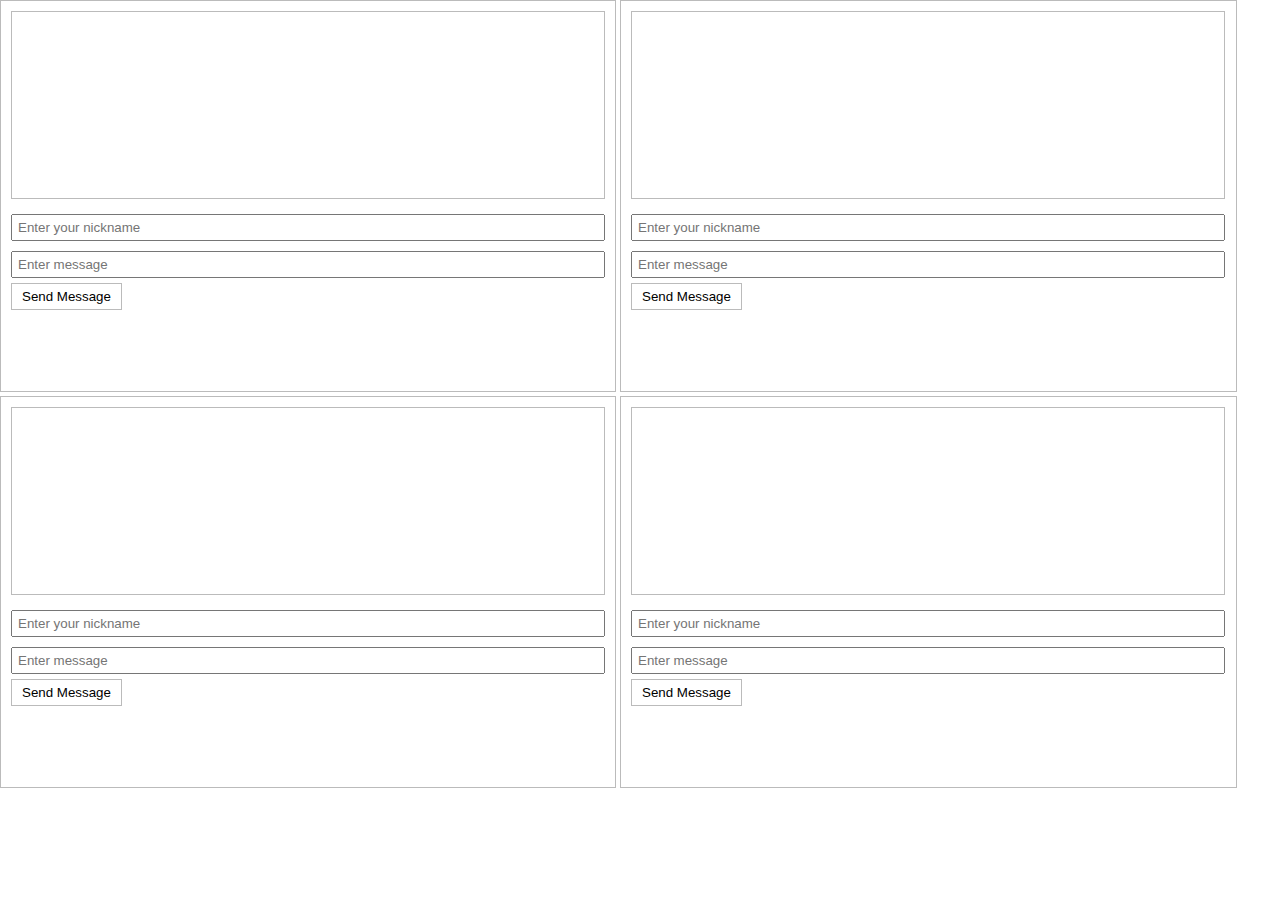
<file: index.html>
<!DOCTYPE html>
<html>
<head>
  <meta charset="utf-8"> 
  <meta name="viewport" content="width=device-width, user-scalable=no">
  <title>Simple IM-Client</title>
  <link rel="stylesheet" href="css/style.css" />
</head>
<body>
  <iframe class="chatFrame" src="client.html"></iframe>
  <iframe class="chatFrame" src="client.html"></iframe>
  <iframe class="chatFrame" src="client.html"></iframe>
  <iframe class="chatFrame" src="client.html"></iframe>
  
  <script src="js/base.js"></script>
  <script>
    imchat.cover.init();
  </script>
</body>
</html>
</file>
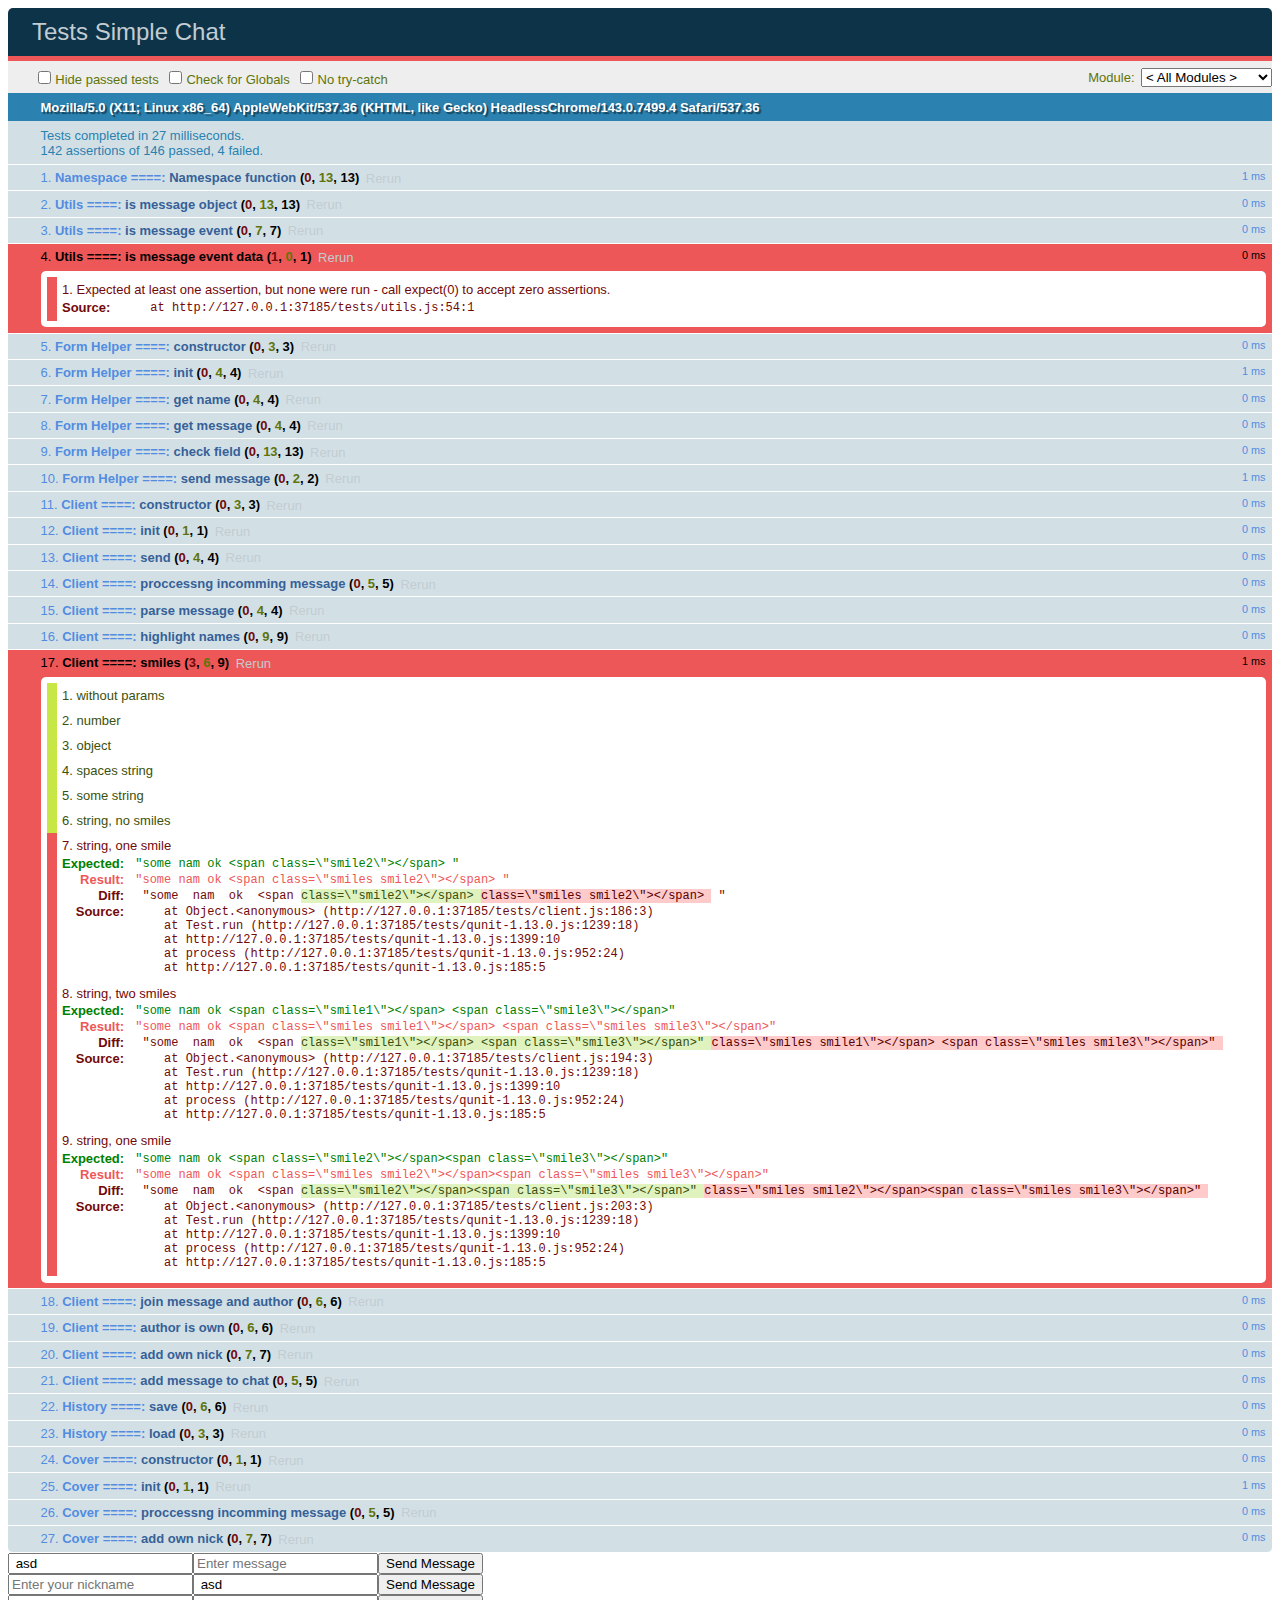
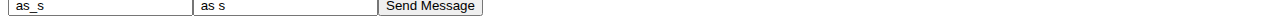
<file: tests/index.html>
<!DOCTYPE html>
<html>
<head>
  <title>Tests Simple Chat</title>
  <link rel="stylesheet" href="qunit-1.13.0.css" />
  <script src="qunit-1.13.0.js"></script>
</head>
<body>
  <div id="qunit"></div>
  <div id="qunit-fixture"></div>
  
  <script src="../js/namespace.js"></script>
  <script src="../js/constants.js"></script>
  <script src="../js/utils.js"></script>
  <script src="../js/formhelper.js"></script>
  <script src="../js/client.js"></script>
  <script src="../js/history.js"></script>
  <script src="../js/cover.js"></script>
  
  <script src="namespace.js"></script>
  <script src="utils.js"></script>
  <script src="formhelper.js"></script>
  <script src="client.js"></script>
  <script src="history.js"></script>
  <script src="cover.js"></script>
</body>
</html>
</file>
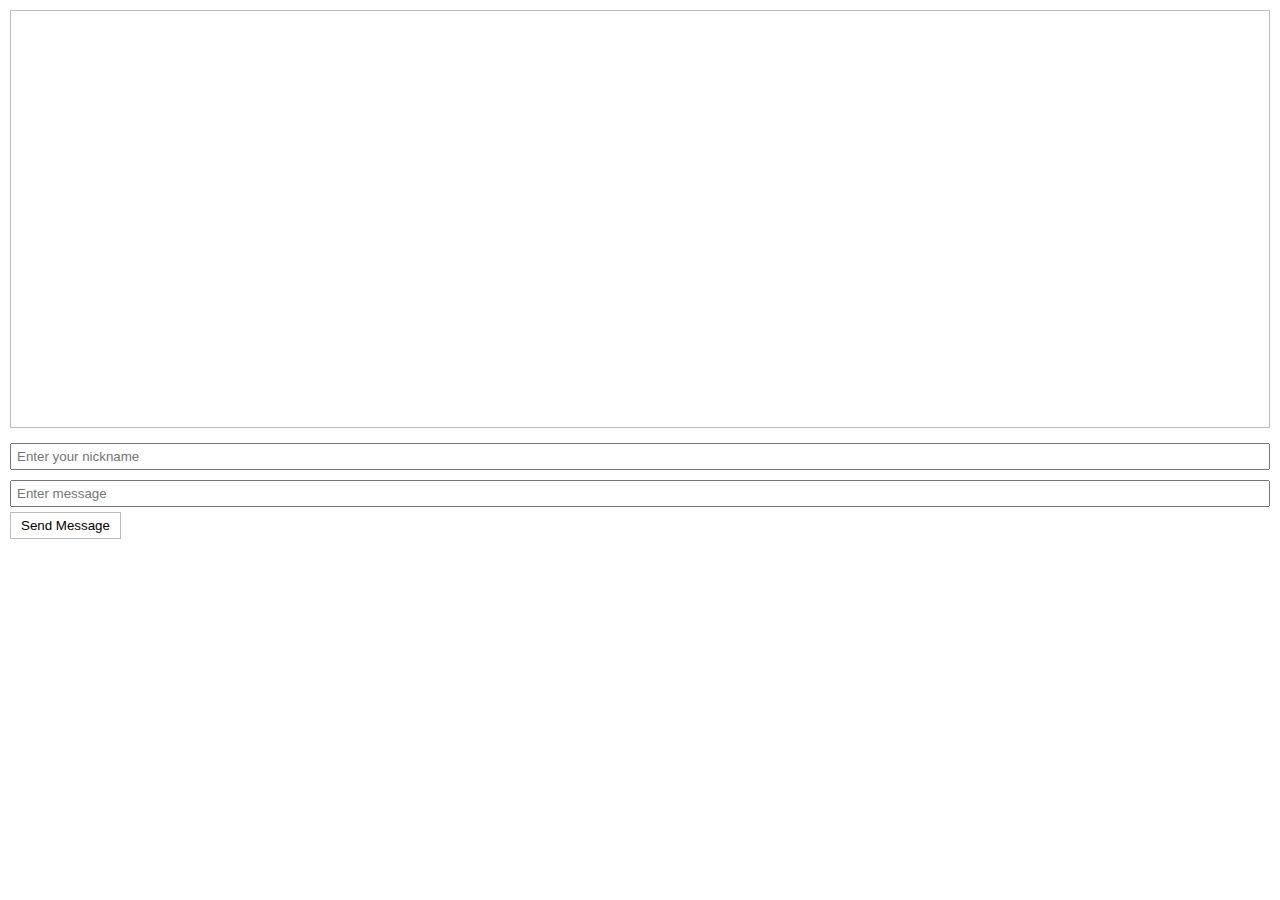
<file: client.html>
<DOCTYPE html>
<html>
<head>
  <meta charset="utf-8"> 
  <meta name="viewport" content="width=device-width, user-scalable=no">
  <title>Chat Room</title>
  <link rel="stylesheet" href="css/style.css" />
</head>
<body>
  <div id="chatBody"></div>
  
  <form id="clientIM">
    <input name="user_name" type="text" placeholder="Enter your nickname" />
    <input name="new_message" type="text" placeholder="Enter message" />
    <button name="send_message" value="send">Send Message</button>
  </form>
  
  <script src="js/baseclient.js"></script>
  <script>
    imchat.client.init();
  </script>
</body>
</html>
</file>
<file: css/style.css>
* { margin: 0; padding: 0; }
html, body { height: 95%; }

.own_user { color: #ff0000; }
.other_user { color: #0000ff; }
.user_in_text { color: #BD711F; font-weight: bold; }
.smiles {
  background-image: url('../images/smiles.png');
  display: inline-block;
  width: 18px;
  height: 18px;
}
.smile1 { background-position: 0 0; }
.smile2 { background-position: -40px -42px; }
.smile3 { background-position: -20px 0; }
.smile4 { background-position: -60px -21px; }
.smile5 { background-position: -20px -21px; }
.smile6 { background-position: -60px -84px; }

#clientIM { margin: 0 10px; }

#clientIM > input {
  width: 100%;
  padding: 4px 5px;
  margin: 5px 0;
}
#clientIM > .field_error { background-color: #ff0000; }

#clientIM > button {
  background-color: #fff;
  border: 1px solid #bbb;
  padding: 5px 10px;
  cursor: pointer;
}
#clientIM > button:hover {
  background-color: #eee;
}
#chatBody {
  height: 50%;
  padding: 5px 10px;
  border: 1px solid #bbb;
  margin: 10px;
  overflow: auto;
}

.chatFrame {
  width: 48%;
  border: 1px solid #bbb;
  height: 48%;
}
</file>
<file: tests/qunit-1.13.0.css>
/*!
 * QUnit 1.13.0
 * http://qunitjs.com/
 *
 * Copyright 2013 jQuery Foundation and other contributors
 * Released under the MIT license
 * http://jquery.org/license
 *
 * Date: 2014-01-04T17:09Z
 */

/** Font Family and Sizes */

#qunit-tests, #qunit-header, #qunit-banner, #qunit-testrunner-toolbar, #qunit-userAgent, #qunit-testresult {
	font-family: "Helvetica Neue Light", "HelveticaNeue-Light", "Helvetica Neue", Calibri, Helvetica, Arial, sans-serif;
}

#qunit-testrunner-toolbar, #qunit-userAgent, #qunit-testresult, #qunit-tests li { font-size: small; }
#qunit-tests { font-size: smaller; }


/** Resets */

#qunit-tests, #qunit-header, #qunit-banner, #qunit-userAgent, #qunit-testresult, #qunit-modulefilter {
	margin: 0;
	padding: 0;
}


/** Header */

#qunit-header {
	padding: 0.5em 0 0.5em 1em;

	color: #8699a4;
	background-color: #0d3349;

	font-size: 1.5em;
	line-height: 1em;
	font-weight: normal;

	border-radius: 5px 5px 0 0;
	-moz-border-radius: 5px 5px 0 0;
	-webkit-border-top-right-radius: 5px;
	-webkit-border-top-left-radius: 5px;
}

#qunit-header a {
	text-decoration: none;
	color: #c2ccd1;
}

#qunit-header a:hover,
#qunit-header a:focus {
	color: #fff;
}

#qunit-testrunner-toolbar label {
	display: inline-block;
	padding: 0 .5em 0 .1em;
}

#qunit-banner {
	height: 5px;
}

#qunit-testrunner-toolbar {
	padding: 0.5em 0 0.5em 2em;
	color: #5E740B;
	background-color: #eee;
	overflow: hidden;
}

#qunit-userAgent {
	padding: 0.5em 0 0.5em 2.5em;
	background-color: #2b81af;
	color: #fff;
	text-shadow: rgba(0, 0, 0, 0.5) 2px 2px 1px;
}

#qunit-modulefilter-container {
	float: right;
}

/** Tests: Pass/Fail */

#qunit-tests {
	list-style-position: inside;
}

#qunit-tests li {
	padding: 0.4em 0.5em 0.4em 2.5em;
	border-bottom: 1px solid #fff;
	list-style-position: inside;
}

#qunit-tests.hidepass li.pass, #qunit-tests.hidepass li.running  {
	display: none;
}

#qunit-tests li strong {
	cursor: pointer;
}

#qunit-tests li a {
	padding: 0.5em;
	color: #c2ccd1;
	text-decoration: none;
}
#qunit-tests li a:hover,
#qunit-tests li a:focus {
	color: #000;
}

#qunit-tests li .runtime {
	float: right;
	font-size: smaller;
}

.qunit-assert-list {
	margin-top: 0.5em;
	padding: 0.5em;

	background-color: #fff;

	border-radius: 5px;
	-moz-border-radius: 5px;
	-webkit-border-radius: 5px;
}

.qunit-collapsed {
	display: none;
}

#qunit-tests table {
	border-collapse: collapse;
	margin-top: .2em;
}

#qunit-tests th {
	text-align: right;
	vertical-align: top;
	padding: 0 .5em 0 0;
}

#qunit-tests td {
	vertical-align: top;
}

#qunit-tests pre {
	margin: 0;
	white-space: pre-wrap;
	word-wrap: break-word;
}

#qunit-tests del {
	background-color: #e0f2be;
	color: #374e0c;
	text-decoration: none;
}

#qunit-tests ins {
	background-color: #ffcaca;
	color: #500;
	text-decoration: none;
}

/*** Test Counts */

#qunit-tests b.counts                       { color: black; }
#qunit-tests b.passed                       { color: #5E740B; }
#qunit-tests b.failed                       { color: #710909; }

#qunit-tests li li {
	padding: 5px;
	background-color: #fff;
	border-bottom: none;
	list-style-position: inside;
}

/*** Passing Styles */

#qunit-tests li li.pass {
	color: #3c510c;
	background-color: #fff;
	border-left: 10px solid #C6E746;
}

#qunit-tests .pass                          { color: #528CE0; background-color: #D2E0E6; }
#qunit-tests .pass .test-name               { color: #366097; }

#qunit-tests .pass .test-actual,
#qunit-tests .pass .test-expected           { color: #999999; }

#qunit-banner.qunit-pass                    { background-color: #C6E746; }

/*** Failing Styles */

#qunit-tests li li.fail {
	color: #710909;
	background-color: #fff;
	border-left: 10px solid #EE5757;
	white-space: pre;
}

#qunit-tests > li:last-child {
	border-radius: 0 0 5px 5px;
	-moz-border-radius: 0 0 5px 5px;
	-webkit-border-bottom-right-radius: 5px;
	-webkit-border-bottom-left-radius: 5px;
}

#qunit-tests .fail                          { color: #000000; background-color: #EE5757; }
#qunit-tests .fail .test-name,
#qunit-tests .fail .module-name             { color: #000000; }

#qunit-tests .fail .test-actual             { color: #EE5757; }
#qunit-tests .fail .test-expected           { color: green;   }

#qunit-banner.qunit-fail                    { background-color: #EE5757; }


/** Result */

#qunit-testresult {
	padding: 0.5em 0.5em 0.5em 2.5em;

	color: #2b81af;
	background-color: #D2E0E6;

	border-bottom: 1px solid white;
}
#qunit-testresult .module-name {
	font-weight: bold;
}

/** Fixture */

#qunit-fixture {
	position: absolute;
	top: -10000px;
	left: -10000px;
	width: 1000px;
	height: 1000px;
}
</file>
